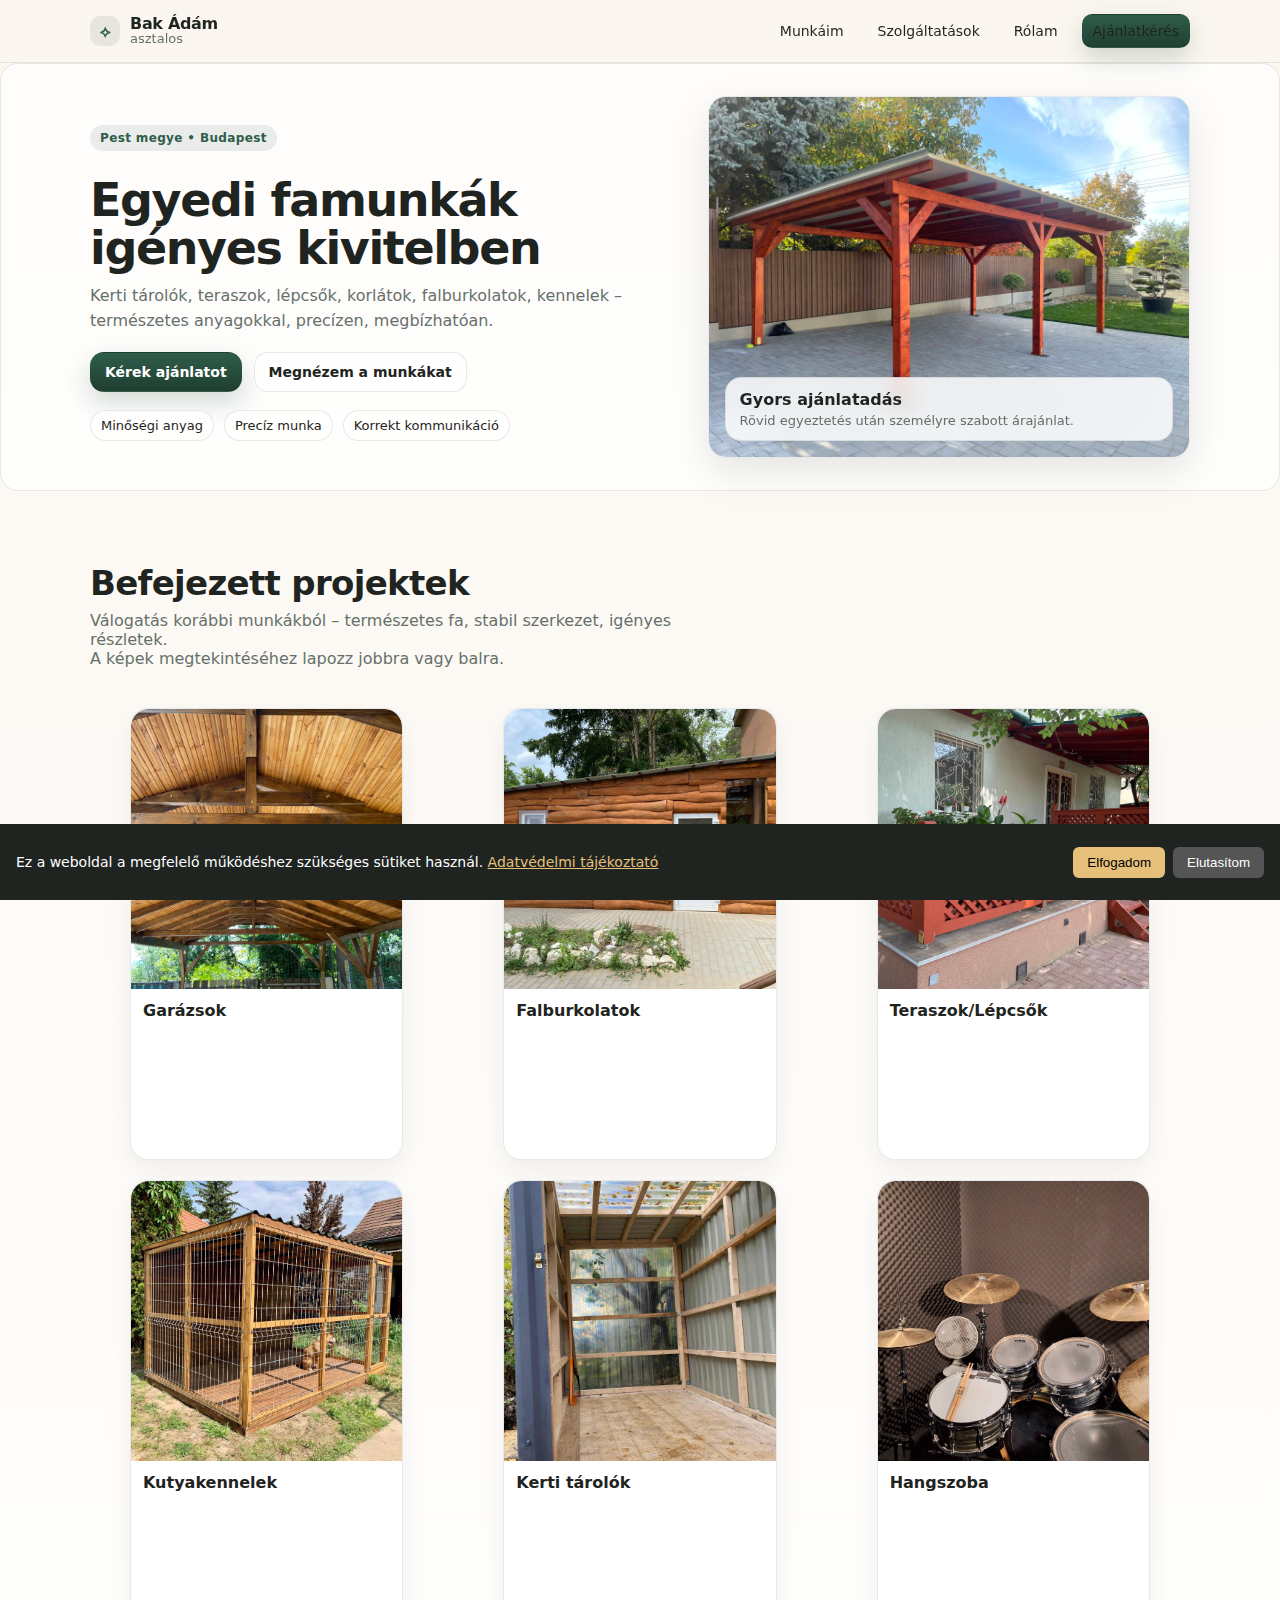
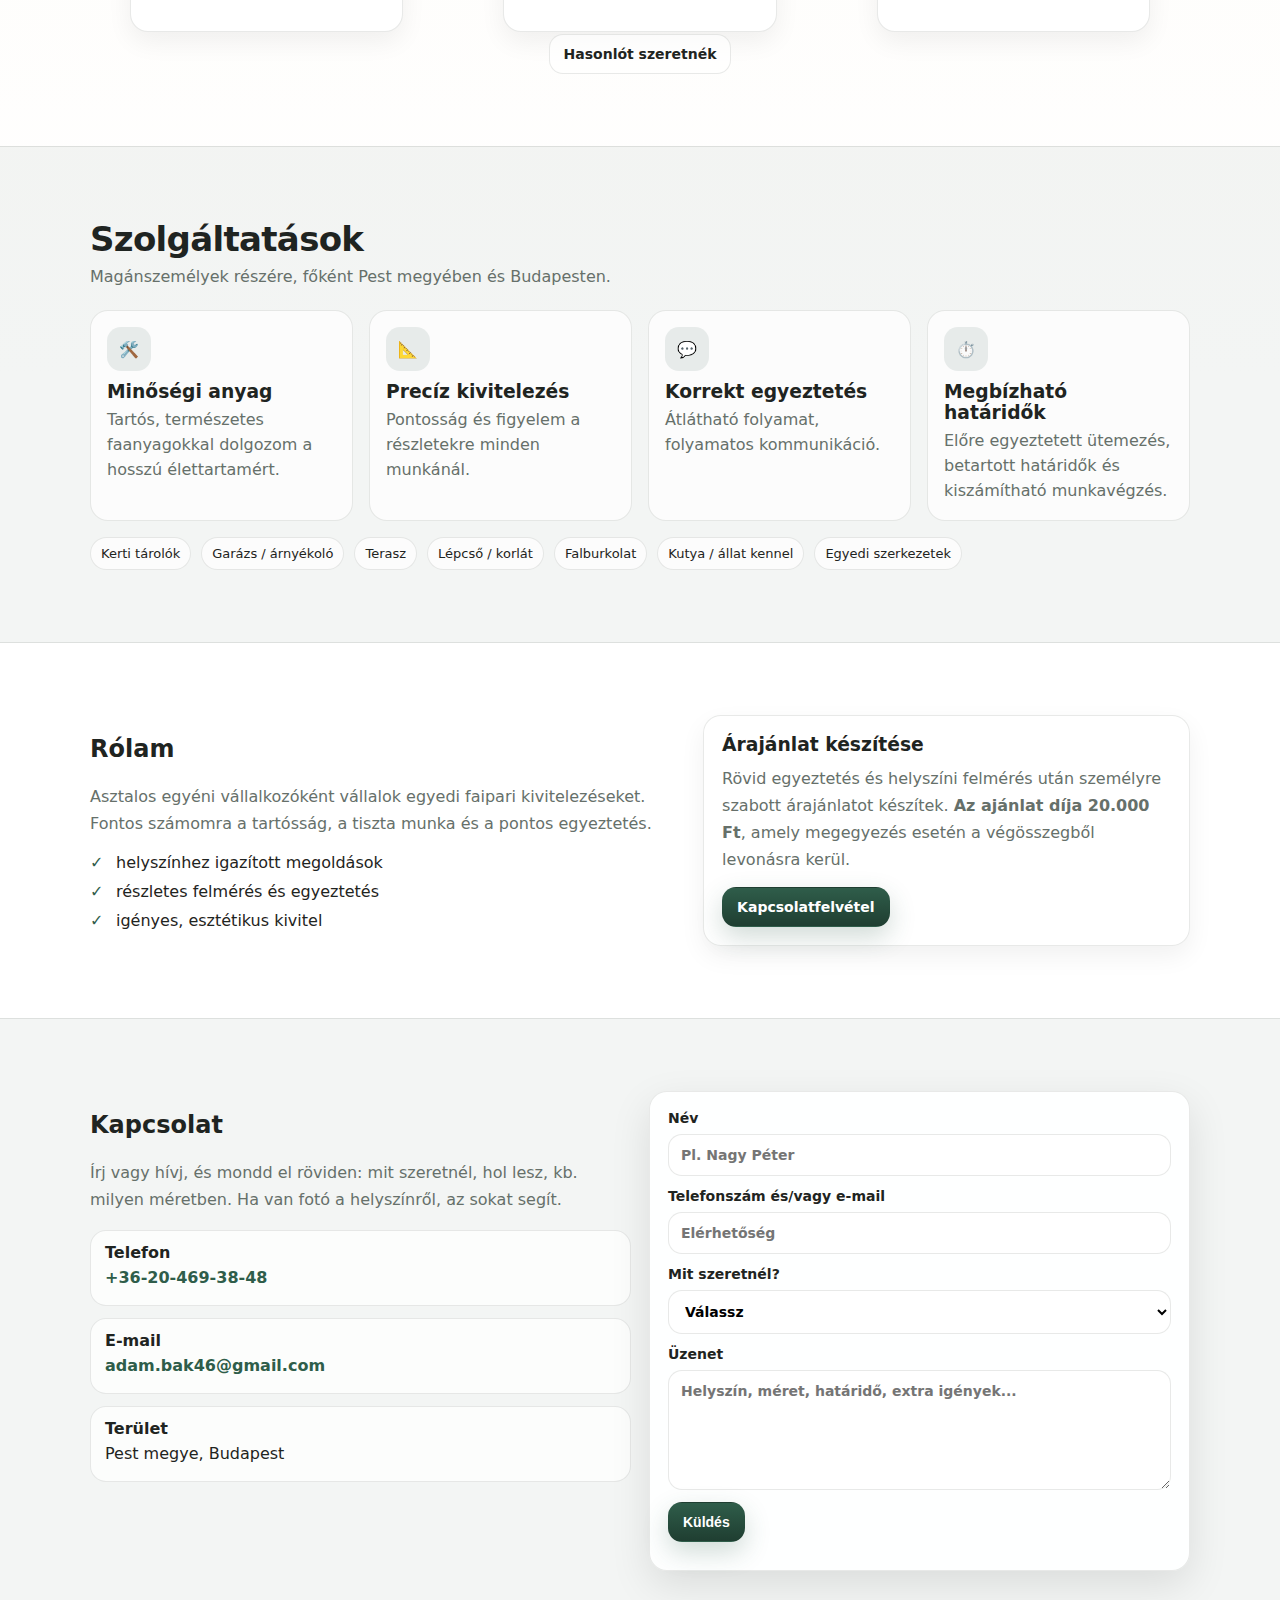
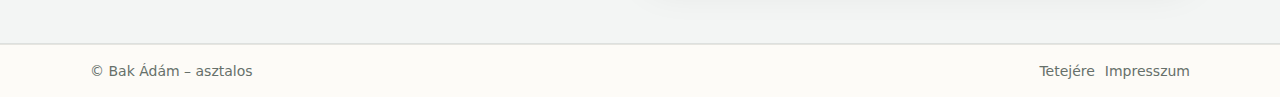
<file: index.html>
<!doctype html>
<html lang="hu">
<head>
  <meta charset="utf-8" />
  <meta name="viewport" content="width=device-width, initial-scale=1" />
  <title>Bak Ádám | Asztalos – Egyedi famunkák</title>
  <meta name="description" content="Egyedi asztalos munkák Pest megyében és Budapesten: terasz, pergola, kerti tároló, lépcső, korlát, falburkolat, kennel. Precíz kivitelezés, minőségi anyagok." />
  <link rel="stylesheet" href="style.css" />
  <link rel="icon" type="image/png" href="assets/tool-box.png">
</head>

<body>
  <!-- Header -->
  <header class="site-header">
    <div class="container header-inner">
      <a class="brand" href="#top" aria-label="Ugrás a tetejére">
        <span class="brand-mark" aria-hidden="true">⟡</span>
        <span class="brand-text">Bak Ádám</span>
        <span class="brand-sub">asztalos</span>
      </a>

      <button class="nav-toggle" aria-label="Menü megnyitása" aria-expanded="false" aria-controls="site-nav">
        <span></span><span></span><span></span>
      </button>

      <nav id="site-nav" class="nav">
        <a href="#munkak">Munkáim</a>
        <a href="#szolgaltatasok">Szolgáltatások</a>
        <a href="#rolam">Rólam</a>
        <a class="btn btn-primary" href="#kapcsolat">Ajánlatkérés</a>
      </nav>
    </div>
  </header>

  <!-- Hero -->
  <main id="top">
    <section class="hero">
      <div class="container hero-grid">
        <div class="hero-text">
          <p class="kicker">Pest megye • Budapest</p>
          <h1>Egyedi famunkák igényes kivitelben</h1>
          <p class="lead">
            Kerti tárolók, teraszok, lépcsők, korlátok, falburkolatok, kennelek – természetes anyagokkal, precízen, megbízhatóan.
          </p>

          <div class="hero-actions">
            <a class="btn btn-primary" href="#kapcsolat">Kérek ajánlatot</a>
            <a class="btn btn-ghost" href="#munkak">Megnézem a munkákat</a>
          </div>

          <div class="badges">
            <span class="badge">Minőségi anyag</span>
            <span class="badge">Precíz munka</span>
            <span class="badge">Korrekt kommunikáció</span>
          </div>
        </div>

        <div class="hero-media" aria-label="Kiemelt referencia fotó helye">
          
          <img
            src="assets/KOCSIBEALLO (3).jpg"
            alt="Kerti fa szerkezet referencia"
            
          />
          <div class="hero-card">
            <div class="hero-card-title">Gyors ajánlatadás</div>
            <div class="hero-card-text">Rövid egyeztetés után személyre szabott árajánlat.</div>
          </div>
        </div>
      </div>
    </section>

    <!-- Munkáim -->
    <section id="munkak" class="section">
      <div class="container">
        <div class="section-head">
          <h2>Befejezett projektek</h2>
          <p>Válogatás korábbi munkákból – természetes fa, stabil szerkezet, igényes részletek.</p>
          <p>A képek megtekintéséhez lapozz jobbra vagy balra.</p>
        </div>

        <div class="grid gallery">
          


         
         <figure class="card">
            <div class="card-slider">
              <img src="assets/KOCSIBEALLO (7).jpg" alt="KOCSIBEALLO" loading="lazy">
              <img src="assets/KOCSIBEALLO (20).jpg" alt="KOCSIBEALLO" loading="lazy">
              <img src="assets/KOCSIBEALLO (17).jpg" alt="KOCSIBEALLO" loading="lazy">
              <img src="assets/KOCSIBEALLO (18).jpg" alt="KOCSIBEALLO" loading="lazy">
              <img src="assets/KOCSIBEALLO (4).jpg" alt="KOCSIBEALLO" loading="lazy">
              <img src="assets/KOCSIBEALLO (5).jpg" alt="KOCSIBEALLO" loading="lazy">
              <img src="assets/KOCSIBEALLO (9).jpg" alt="KOCSIBEALLO" loading="lazy">
              <img src="assets/KOCSIBEALLO (10).jpg" alt="KOCSIBEALLO" loading="lazy">
              <img src="assets/KOCSIBEALLO (11).jpg" alt="KOCSIBEALLO" loading="lazy">
              <img src="assets/KOCSIBEALLO (12).jpg" alt="KOCSIBEALLO" loading="lazy">
              <img src="assets/KOCSIBEALLO (13).jpg" alt="KOCSIBEALLO" loading="lazy">
              
              <img src="assets/KOCSIBEALLO (3).jpg" alt="KOCSIBEALLO" loading="lazy">
              <img src="assets/KOCSIBEALLO (6).jpg" alt="KOCSIBEALLO" loading="lazy">
              <img src="assets/KOCSIBEALLO (19).jpg" alt="KOCSIBEALLO" loading="lazy">
              <img src="assets/KOCSIBEALLO (16).jpg" alt="KOCSIBEALLO" loading="lazy">
              
            </div>
            <figcaption>
              <div class="card-title">Garázsok </div>
              <div class="card-meta"></div>
            </figcaption>
          </figure>



         <figure class="card">
             <div class="card-slider">
                <img src="assets/UJRAHASZNOSITAS (3).jpg" alt="Falburkolat referencia" loading="lazy">
                <img src="assets/UJRAHASZNOSITAS (4).jpg" alt="Falburkolat referencia" loading="lazy">
                <img src="assets/FABURKOLAT (1).jpg" alt="Falburkolat referencia" loading="lazy">
                <img src="assets/FABURKOLAT (2).jpg" alt="Falburkolat referencia" loading="lazy">
                <img src="assets/FABURKOLAT (3).jpg" alt="Falburkolat referencia" loading="lazy">
                <img src="assets/FABURKOLAT (8).jpg" alt="Falburkolat referencia" loading="lazy">
                <img src="assets/FABURKOLAT (4).jpg" alt="Falburkolat referencia" loading="lazy">
                <img src="assets/FABURKOLAT (6).jpg" alt="Falburkolat referencia" loading="lazy">
              </div>
            <figcaption>
              <div class="card-title">Falburkolatok</div>
              <div class="card-meta"></div>
            </figcaption>
          </figure>




               <figure class="card">
            <div class="card-slider">
              <img src="assets/TERASZ (1).jpg" alt="Terasz referencia" loading="lazy">
              <img src="assets/TERASZ (2).jpg" alt="Terasz referencia" loading="lazy">
              <img src="assets/TERASZ (3).jpg" alt="Terasz referencia" loading="lazy">
              <img src="assets/TERASZ (4).jpg" alt="Terasz referencia" loading="lazy">
              <img src="assets/TERASZ (5).jpg" alt="Terasz referencia" loading="lazy">
              <img src="assets/TERASZ (6).jpg" alt="Terasz referencia" loading="lazy">
              <img src="assets/TERASZ (7).jpg" alt="Terasz referencia" loading="lazy">
              <img src="assets/LÉPCSŐ (3).jpg" alt="lepcso 3" loading="lazy">
              <img src="assets/LÉPCSŐ (1).jpg" alt="lepcso 1" loading="lazy">
              <img src="assets/LÉPCSŐ (2).jpg" alt="lepcso 2" loading="lazy">
            </div>
            <figcaption>
              <div class="card-title">Teraszok/Lépcsők</div>
              <div class="card-meta"></div>
            </figcaption>
          </figure>









          <figure class="card">
             <div class="card-slider">
                <img src="assets/KUTYAKENEL (3).jpg" alt="Kutyakennel 3" loading="lazy">
                <img src="assets/KUTYAKENEL (1).jpg" alt="Kutyakennel 1" loading="lazy">
                
             </div>
            <figcaption>
              <div class="card-title">Kutyakennelek </div>
              <div class="card-meta"></div>
            </figcaption>
          </figure>



          <figure class="card">
             <div class="card-slider">
                <img src="assets/KERTITAROLO (3).jpg" alt="kerti tarolo 3" loading="lazy">
                <img src="assets/KERTITAROLO (1).jpg" alt="kerti tarolo 1" loading="lazy">
                <img src="assets/KERTITAROLO (2).jpg" alt="kerti tarolo 2" loading="lazy">
                
            </div>
            <figcaption>
              <div class="card-title"> Kerti tárolók</div>
              <div class="card-meta"></div>
            </figcaption>
          </figure>




          




          





          



          <figure class="card">
             <div class="card-slider">

                <img src="assets/ZENESZOBA (4).JPG" alt="hangszigeteles5" loading="lazy">
                <img src="assets/ZENESZOBA (2).JPG" alt="hangszigeteles" loading="lazy">
                <img src="assets/ZENESZOBA (5).jpg" alt="hangszigeteles1" loading="lazy">
                <img src="assets/ZENESZOBA (6).jpg" alt="hangszigeteles2" loading="lazy">
                <img src="assets/ZENESZOBA (1).jpg" alt="hangszigeteles3" loading="lazy"> 
                <img src="assets/ZENESZOBA (3).JPG" alt="hangszigeteles4" loading="lazy">
                
                
                
             </div>
            <figcaption>
              <div class="card-title">Hangszoba </div>
              <div class="card-meta"></div>
            </figcaption>
          </figure>
            









          
        </div>

        <div class="center">
          <a class="btn btn-ghost" href="#kapcsolat">Hasonlót szeretnék</a>
        </div>
      </div>
    </section>

    <!-- Szolgáltatások -->
    <section id="szolgaltatasok" class="section section-alt">
      <div class="container">
        <div class="section-head">
          <h2>Szolgáltatások</h2>
          <p>Magánszemélyek részére, főként Pest megyében és Budapesten.</p>
        </div>

        <div class="grid features">
          

          <div class="feature">
            <div class="icon" aria-hidden="true">🛠️</div>
            <h3>Minőségi anyag</h3>
            <p>Tartós, természetes faanyagokkal dolgozom a hosszú élettartamért.</p>
          </div>

          <div class="feature">
            <div class="icon" aria-hidden="true">📐</div>
            <h3>Precíz kivitelezés</h3>
            <p>Pontosság és figyelem a részletekre minden munkánál.</p>
          </div>

          <div class="feature">
            <div class="icon" aria-hidden="true">💬</div>
            <h3>Korrekt egyeztetés</h3>
            <p>Átlátható folyamat, folyamatos kommunikáció.</p>
          </div>
          <div class="feature">
           <div class="icon" aria-hidden="true">⏱️</div>
           <h3>Megbízható határidők</h3>
           <p>Előre egyeztetett ütemezés, betartott határidők és kiszámítható munkavégzés.</p>
          </div>


          
        </div>

        <div class="chips">
          <span class="chip">Kerti tárolók</span>
          <span class="chip">Garázs / árnyékoló</span>
          <span class="chip">Terasz</span>
          <span class="chip">Lépcső / korlát</span>
          <span class="chip">Falburkolat</span>
          <span class="chip">Kutya / állat kennel</span>
          <span class="chip">Egyedi szerkezetek</span>
        </div>
      </div>
    </section>

    <!-- Rólam -->
    <section id="rolam" class="section">
      <div class="container about">
        <div class="about-text">
          <h2>Rólam</h2>
          <p>
            Asztalos egyéni vállalkozóként vállalok egyedi faipari kivitelezéseket.
            Fontos számomra a tartósság, a tiszta munka és a pontos egyeztetés.
          </p>
          <ul class="checklist">
            <li>helyszínhez igazított megoldások</li>
            <li>részletes felmérés és egyeztetés</li>
            <li>igényes, esztétikus kivitel</li>
          </ul>
        </div>

        <div class="about-card">
          <h3>Árajánlat készítése</h3>
          <p>
            Rövid egyeztetés és helyszíni felmérés után személyre szabott árajánlatot készítek.
            <strong>Az ajánlat díja 20.000 Ft</strong>, amely megegyezés esetén a végösszegből levonásra kerül.
          </p>
          <a class="btn btn-primary" href="#kapcsolat">Kapcsolatfelvétel</a>
        </div>
      </div>
    </section>

    <!-- Kapcsolat -->
    <section id="kapcsolat" class="section section-alt">
      <div class="container contact">
        <div class="contact-text">
          <h2>Kapcsolat</h2>
          <p>
            Írj vagy hívj, és mondd el röviden: mit szeretnél, hol lesz, kb. milyen méretben.
            Ha van fotó a helyszínről, az sokat segít.
          </p>

          <div class="contact-cards">
            <div class="mini">
              <div class="mini-title">Telefon</div>
              <a href="tel:+36204693848">+36-20-469-38-48</a>
              <div class="mini-hint"></div>
            </div>
            <div class="mini">
              <div class="mini-title">E-mail</div>
              <a href="mailto:bakadam@example.com">adam.bak46@gmail.com</a>
              <div class="mini-hint"></div>
            </div>
            <div class="mini">
              <div class="mini-title">Terület</div>
              <div>Pest megye, Budapest</div>
              <div class="mini-hint"></div>
            </div>
          </div>
        </div>

        <form class="form" action="https://formspree.io/f/mvzokner" method="POST">
          <label>
            Név
            <input type="text" name="name" placeholder="Pl. Nagy Péter" required>
          </label>

          <label>
            Telefonszám és/vagy e-mail
            <input type="text" name="contact" placeholder="Elérhetőség" required>
          </label>

          <label>
            Mit szeretnél?
            <select name="type" required>
              <option value="" disabled selected>Válassz</option>
              <option>Kerti tároló / faház</option>
              <option>Terasz / pergola / árnyékoló</option>
              <option>Lépcső / korlát</option>
              <option>Falburkolat</option>
              <option>Kennel</option>
              <option>Egyéb</option>
            </select>
          </label>

          <label>
            Üzenet
            <textarea name="message" rows="5" placeholder="Helyszín, méret, határidő, extra igények..."></textarea>
          </label>

          <button class="btn btn-primary" type="submit">Küldés</button>
          <p class="form-note">
            
          </p>
        </form>
      </div>
    </section>
  </main>

 

  

          <div id="cookie-banner" class="cookie-banner" hidden>
            <p>
              Ez a weboldal a megfelelő működéshez szükséges sütiket használ.
              <a href="impresszum.html">Adatvédelmi tájékoztató</a>
            </p>
            <div class="cookie-actions">
              <button id="cookie-accept" type="button">Elfogadom</button>
              <button id="cookie-decline" type="button">Elutasítom</button>
            </div>
          </div>

      <script src="script.js"></script>  



 <!-- Footer -->
  <footer class="footer">
    <div class="container footer-inner">
      <div>© <span id="year"></span> Bak Ádám – asztalos</div>
      <div class="footer-links">
        <a href="#top">Tetejére</a>
        
        <a href="impresszum.html">Impresszum</a>
      </div>
    </div>
  </footer>
  

  
</body>

</html>
</file>
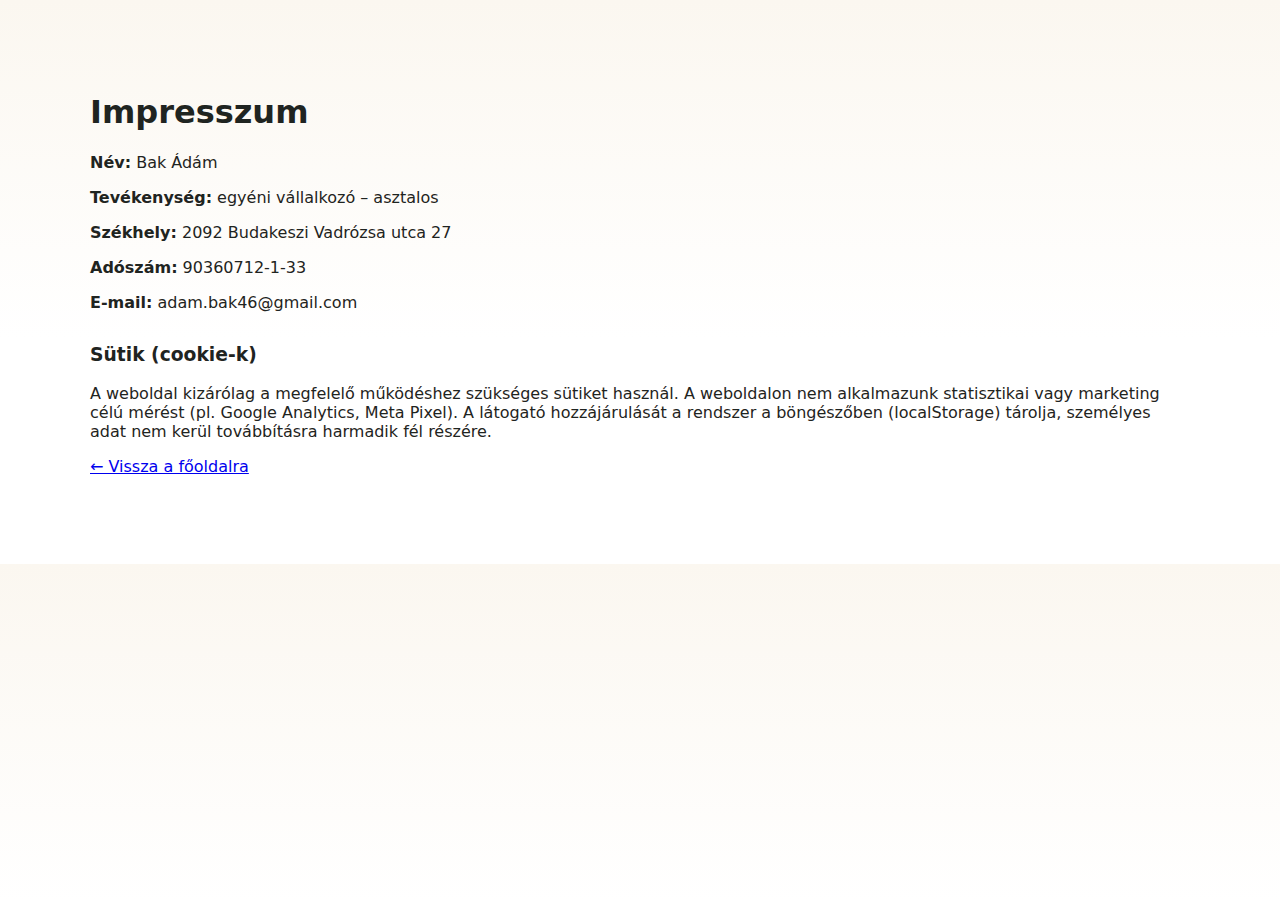
<file: impresszum.html>
<!doctype html>
<html lang="hu">
<head>
  <meta charset="utf-8" />
  <meta name="viewport" content="width=device-width, initial-scale=1" />
  <title>Impresszum | Bak Ádám asztalos</title>
  <link rel="stylesheet" href="style.css" />
</head>

<body>
  <main class="section">
    <div class="container">
      <h1>Impresszum</h1>

      <p><strong>Név:</strong> Bak Ádám </p>
      <p><strong>Tevékenység:</strong> egyéni vállalkozó – asztalos</p>
      <p><strong>Székhely:</strong> 2092 Budakeszi Vadrózsa utca 27</p>
      <p><strong>Adószám:</strong> 90360712-1-33</p>
      <p><strong>E-mail:</strong> adam.bak46@gmail.com</p>

      <p style="margin-top:2rem">


    <h3>Sütik (cookie-k)</h3>
     <p>
     A weboldal kizárólag a megfelelő működéshez szükséges sütiket használ.
     A weboldalon nem alkalmazunk statisztikai vagy marketing célú mérést
    (pl. Google Analytics, Meta Pixel).
    A látogató hozzájárulását a rendszer a böngészőben (localStorage) tárolja,
      személyes adat nem kerül továbbításra harmadik fél részére.
    </p>



        
        <a href="index.html">← Vissza a főoldalra</a>
      </p>
    </div>
  </main>
</body>

</html>
</file>
<file: style.css>
:root{
  --bg: #fbf7f0;          /* bézs háttér */
  --paper: #ffffff;       /* kártyák */
  --text: #1f2421;        /* sötét szöveg */
  --muted: #66706a;       /* szürkészöld */
  --brand: #2f5d4a;       /* méregzöld */
  --brand-2: #1f3e31;     /* sötétebb zöld */
  --line: rgba(31,36,33,.10);
  --shadow: 0 14px 40px rgba(0,0,0,.10);
  --radius: 18px;
  --max: 1100px;
}

*{ box-sizing: border-box; }
html{ scroll-behavior: smooth; }
body{
  margin: 0;
  font-family: ui-sans-serif, system-ui, -apple-system, Segoe UI, Roboto, Arial, "Apple Color Emoji","Segoe UI Emoji";
  color: var(--text);
  background: linear-gradient(180deg, var(--bg), #ffffff 60%);
}

img{ max-width: 100%; display: block; }

.container{
  width: min(var(--max), calc(100% - 32px));
  margin-inline: auto;

  
}

.section{ padding: 72px 0; }
.section-alt{
  background: rgba(47,93,74,.06);
  border-top: 1px solid var(--line);
  border-bottom: 1px solid var(--line);
}
.section-head{
  margin-bottom: 24px;
}
.section-head h2{
  margin: 0 0 8px;
  font-size: clamp(24px, 3vw, 34px);
  letter-spacing: -0.02em;
}
.section-head p{
  margin: 0;
  color: var(--muted);
  max-width: 62ch;
}

/* Header */
.site-header{
  position: sticky;
  top: 0;
  z-index: 50;
  backdrop-filter: blur(10px);
  background: rgba(251,247,240,.72);
  border-bottom: 1px solid var(--line);
}
.header-inner{
  display: flex;
  align-items: center;
  justify-content: space-between;
  padding: 14px 0;
  gap: 12px;
}
.brand{
  display: grid;
  grid-template-columns: 30px auto;
  grid-template-rows: auto auto;
  column-gap: 10px;
  align-items: center;
  text-decoration: none;
  color: inherit;
}
.brand-mark{
  width: 30px;
  height: 30px;
  display: grid;
  place-items: center;
  border-radius: 10px;
  background: rgba(47,93,74,.10);
  color: var(--brand);
  font-weight: 700;
  grid-row: 1 / span 2;
}
.brand-text{
  font-weight: 760;
  letter-spacing: -0.02em;
  line-height: 1.05;
}
.brand-sub{
  color: var(--muted);
  font-size: 13px;
  margin-top: -2px;
}

.nav{
  display: flex;
  align-items: center;
  gap: 14px;
}
.nav a{
  text-decoration: none;
  color: var(--text);
  font-weight: 520;
  font-size: 14px;
  padding: 8px 10px;
  border-radius: 10px;
}
.nav a:hover{
  background: rgba(47,93,74,.08);
}

/* Buttons */
.btn{
  display: inline-flex;
  align-items: center;
  justify-content: center;
  gap: 10px;
  padding: 11px 14px;
  border-radius: 14px;
  border: 1px solid transparent;
  text-decoration: none;
  font-weight: 650;
  font-size: 14px;
  cursor: pointer;
  user-select: none;
}
.btn-primary{
  background: linear-gradient(180deg, var(--brand), var(--brand-2));
  color: white;
  box-shadow: 0 10px 26px rgba(47,93,74,.22);
}
.btn-primary:hover{ filter: brightness(1.03); }
.btn-ghost{
  background: rgba(255,255,255,.65);
  border-color: var(--line);
  color: var(--text);
}
.btn-ghost:hover{ background: rgba(255,255,255,.95); }

/* Mobile nav toggle */
.nav-toggle{
  display: none;
  width: 46px;
  height: 42px;
  border-radius: 14px;
  border: 1px solid var(--line);
  background: rgba(255,255,255,.55);
}
.nav-toggle span{
  display: block;
  width: 20px;
  height: 2px;
  margin: 4px auto;
  background: var(--text);
  border-radius: 999px;
}

/* Hero */
.hero{ padding: 72px 0 40px; }
.hero-grid{
  display: grid;
  grid-template-columns: 1.1fr .9fr;
  gap: 28px;
  align-items: center;
}
.kicker{
  display: inline-block;
  font-weight: 700;
  color: var(--brand);
  background: rgba(47,93,74,.10);
  padding: 6px 10px;
  border-radius: 999px;
  font-size: 12px;
  letter-spacing: .03em;
}
.hero h1{
  margin: 14px 0 10px;
  font-size: clamp(30px, 4vw, 46px);
  letter-spacing: -0.03em;
  line-height: 1.04;
}
.lead{
  margin: 0 0 18px;
  color: var(--muted);
  font-size: 16px;
  line-height: 1.6;
  max-width: 62ch;
}
.hero-actions{ display: flex; gap: 12px; flex-wrap: wrap; }

.badges{
  margin-top: 18px;
  display: flex;
  flex-wrap: wrap;
  gap: 10px;
}
.badge{
  font-size: 13px;
  padding: 7px 10px;
  border-radius: 999px;
  border: 1px solid var(--line);
  background: rgba(255,255,255,.70);
}

.hero-media{
  position: relative;
  border-radius: var(--radius);
  overflow: hidden;
  box-shadow: var(--shadow);
  border: 1px solid var(--line);
  background: var(--paper);
  min-height: 360px;
}
.hero-media img{
  width: 100%;
  height: 100%;
  object-fit: cover;
  aspect-ratio: 4/3;
  filter: saturate(1.02) contrast(1.02);
}
.hero-card{
  position: absolute;
  left: 16px;
  bottom: 16px;
  right: 16px;
  background: rgba(255,255,255,.84);
  border: 1px solid var(--line);
  border-radius: 16px;
  padding: 12px 14px;
  backdrop-filter: blur(8px);
}
.hero-card-title{ font-weight: 760; }
.hero-card-text{ color: var(--muted); font-size: 13px; margin-top: 4px; }

/* Grid & Cards */



.grid{
  display: grid;
  gap: 16px;
}
.gallery{
  display: grid;
  grid-template-columns: repeat(auto-fit, minmax(280px, 1fr));
  gap: 20px;
}


.card figcaption{ padding: 12px 12px 14px; }
.card-title{ font-weight: 760; }
.card-meta{ color: var(--muted); font-size: 13px; margin-top: 4px; }


/* Card slider (több kép egy kártyában) */
.card-slider{
  display: flex;
  overflow-x: auto;
  overflow-y: hidden;
  scroll-snap-type: x mandatory;
  -webkit-overflow-scrolling: touch;

  border-top-left-radius: var(--radius);
  border-top-right-radius: var(--radius);

height: 280px;              /* ⬅️ nagyobb képrész */


}

.card-slider img{
  width: 100%;
  min-width: 100%;
  height: 100%;
  object-fit: cover;
  scroll-snap-align: start;
}

.card-slider::-webkit-scrollbar{ display: none; }

.gallery{ align-items: stretch; }
.card{ height: 100%; }

.card-slider{
  cursor: grab;
}
.card-slider.dragging{
  cursor: grabbing;
  user-select: none;
}




.card{
  border-radius: var(--radius);
  overflow: hidden;      /* <-- EZ kell */
  border: 1px solid var(--line);
  background: var(--paper);
  box-shadow: 0 10px 26px rgba(0,0,0,.06);

  min-height: 420px;          /* ⬅️ nagyobb doboz */
  display: flex;
  flex-direction: column;




}



.center{ margin-top: 18px; display: flex; justify-content: center; }

.features{
  grid-template-columns: repeat(4, 1fr);
  margin-top: 14px;
}
.feature{
  background: rgba(255,255,255,.72);
  border: 1px solid var(--line);
  border-radius: var(--radius);
  padding: 16px;
}
.icon{
  width: 44px;
  height: 44px;
  display: grid;
  place-items: center;
  border-radius: 14px;
  background: rgba(47,93,74,.10);
  margin-bottom: 10px;
}
.feature h3{ margin: 0 0 6px; }
.feature p{ margin: 0; color: var(--muted); line-height: 1.55; }

.chips{
  margin-top: 16px;
  display: flex;
  flex-wrap: wrap;
  gap: 10px;
}
.chip{
  padding: 8px 10px;
  border-radius: 999px;
  border: 1px solid var(--line);
  background: rgba(255,255,255,.70);
  font-size: 13px;
}

/* About */
.about{
  display: grid;
  grid-template-columns: 1.1fr .9fr;
  gap: 18px;
  align-items: start;
}
.about-text p{ color: var(--muted); line-height: 1.7; max-width: 70ch; }
.checklist{
  margin: 14px 0 0;
  padding: 0;
  list-style: none;
  display: grid;
  gap: 10px;
}
.checklist li{
  padding-left: 26px;
  position: relative;
}
.checklist li::before{
  content: "✓";
  position: absolute;
  left: 0;
  top: 0;
  color: var(--brand);
  font-weight: 900;
}
.about-card{
  border: 1px solid var(--line);
  background: rgba(255,255,255,.85);
  border-radius: var(--radius);
  padding: 18px;
  box-shadow: 0 10px 26px rgba(0,0,0,.06);
}
.about-card h3{ margin: 0 0 10px; }
.about-card p{ margin: 0 0 14px; color: var(--muted); line-height: 1.7; }

/* Contact */
.contact{
  display: grid;
  grid-template-columns: 1fr 1fr;
  gap: 18px;
  align-items: start;
}
.contact-text p{ color: var(--muted); line-height: 1.7; max-width: 70ch; }

.contact-cards{
  margin-top: 14px;
  display: grid;
  gap: 12px;
}
.mini{
  border: 1px solid var(--line);
  background: rgba(255,255,255,.75);
  border-radius: 16px;
  padding: 12px 14px;
}
.mini-title{ font-weight: 760; margin-bottom: 6px; }
.mini a{ color: var(--brand); text-decoration: none; font-weight: 700; }
.mini-hint{ color: var(--muted); font-size: 12px; margin-top: 6px; }

.form{
  border: 1px solid var(--line);
  background: rgba(255,255,255,.92);
  border-radius: var(--radius);
  padding: 18px;
  box-shadow: var(--shadow);
}
label{ display: grid; gap: 8px; font-weight: 650; font-size: 14px; margin-bottom: 12px; }
input, select, textarea{
  width: 100%;
  padding: 12px 12px;
  border-radius: 14px;
  border: 1px solid var(--line);
  background: #fff;
  font: inherit;
}
textarea{ resize: vertical; min-height: 120px; }
.form-note{ margin: 10px 0 0; color: var(--muted); font-size: 12px; line-height: 1.5; }

/* Footer */
.footer{
  border-top: 1px solid var(--line);
  background: rgba(251,247,240,.55);
  padding: 18px 0;
}
.footer-inner{
  display: flex;
  justify-content: space-between;
  gap: 12px;
  align-items: center;
  color: var(--muted);
  font-size: 14px;
}
.footer-links{ display: flex; gap: 10px; }
.footer a{ color: var(--muted); text-decoration: none; }
.footer a:hover{ color: var(--text); }

/* Responsive */
@media (max-width: 980px){
  .gallery{ grid-template-columns: repeat(2, 1fr); }
  .features{ grid-template-columns: repeat(2, 1fr); }
  .hero-grid, .about, .contact{ grid-template-columns: 1fr; }
  .hero-media{ min-height: 300px; }
}
@media (max-width: 720px){
  .nav-toggle{ display: inline-block; }
  .container{
    padding-inline: 24px;
  }
  .nav{
    position: absolute;
    top: 64px;
    right: 16px;
    left: 16px;
    display: none;
    flex-direction: column;
    gap: 8px;
    padding: 12px;
    border: 1px solid var(--line);
    border-radius: var(--radius);
    background: rgba(255,255,255,.92);
    box-shadow: var(--shadow);
  }
  .nav.open{ display: flex; }
  .nav a{ width: 100%; }
  .gallery{ grid-template-columns: 1fr; }
}


.hero {
  border: 1px solid var(--line);
  border-radius: var(--radius);
  padding: 32px;
  background: rgba(255,255,255,.75);
}





@media (max-width: 980px){
  .gallery{
    grid-template-columns: repeat(auto-fit, minmax(240px, 1fr));
  }
  .card{ min-height: auto; }
  .card-slider{ height: 220px; }
}

/* Mobil: 1 oszlop, képek ne legyenek túl magasak */
@media (max-width: 720px){
  .gallery{ grid-template-columns: 1fr; }
  .card-slider{ height: 200px; }
  .section{ padding: 44px 0; }

}




.cookie-banner{
  position: fixed;
  bottom: 0;
  left: 0;
  right: 0;
  background: #1f2421;
  color: #fff;
  padding: 16px;
  display: flex;
  flex-wrap: wrap;
  gap: 12px;
  align-items: center;
  justify-content: space-between;
  z-index: 9999;
  font-size: 14px;
}

.cookie-banner a{
  color: #e6c07b;
  text-decoration: underline;
}

.cookie-actions{
  display: flex;
  gap: 8px;
}

.cookie-actions button{
  border: none;
  padding: 8px 14px;
  cursor: pointer;
  border-radius: 6px;
}

#cookie-accept{
  background: #e6c07b;
}

#cookie-decline{
  background: #555;
  color: #fff;
}
</file>
